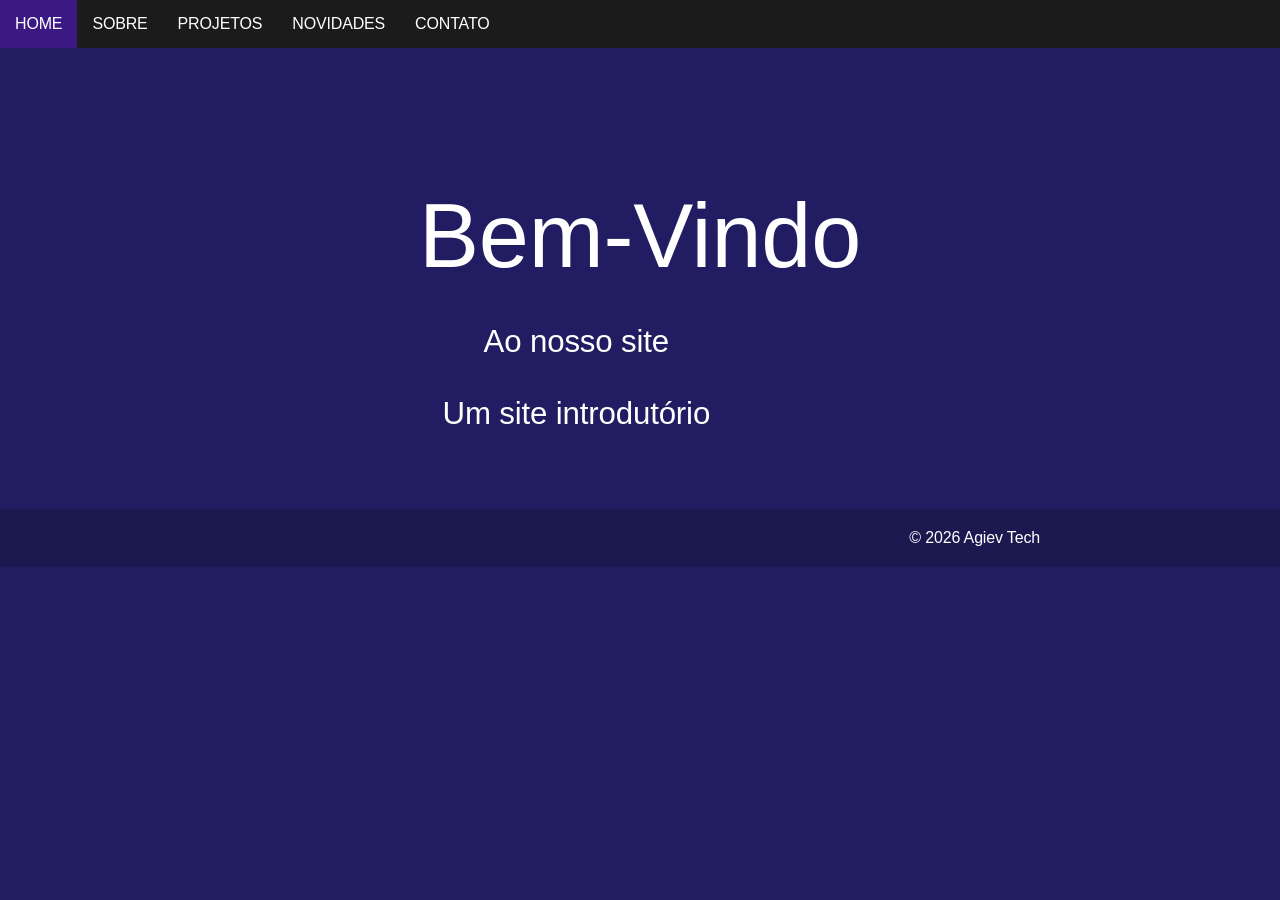
<file: index.html>
<!DOCTYPE html>
<html lang="pt-br">
  <head>
    <meta charset="utf-8" />
    <meta name="viewport" content="width=device-width, initial-scale=1.0" />
    <link href="styles.css" rel="stylesheet" />
    <title>Home</title>
  </head>
  <body id="home">
    <header class="site_header">
      <div>
        <nav class="site_header_nav sidebar">
          <ul role="list">
            <li><a class="active" href="index.html">HOME</a></li>
            <li><a href="sobre.html">SOBRE</a></li>
            <li><a href="projetos.html">PROJETOS</a></li>
            <li><a href="novidades.html">NOVIDADES</a></li>
            <li><a href="contato.html">CONTATO</a></li>
          </ul>
          <!-- <button onclick="modoEscuro()">modo escuro</button> -->
        </nav>
      </div>
    </header>
    <div class="content">
      <section class="header_home">
        <div class="wrapper_inner">
          <div class="white text_center home_text">
            <p class="big" style="font-size: 90px">Bem-Vindo</p>
            <br />
            <br />
            <p class="h5"></p>
            <div style="margin: 0 auto; width: 50%">
              <p class="h4" style="float: left">
                Ao nosso site
                <br>
                <br>
                Um site introdutório
              </p>
              <div class="separado">
                <!-- <p class="h5">participantes:</p>
                <p >Ian Andrade dos Santos</p>
                <p>Pedro Azevedo</p>
                <p>Ian Calassara</p>
                <p>Arthur Sato</p> -->
              </div>  
            </div>
          </div>
        </div>
      </section>
      <footer>
        <section id="footer">
          <div class="wrapper_inner">
            <div class="text_right white">
              <p>&copy; 2026 Agiev Tech</p>
            </div>
          </div>
        </section>
      </footer>
    </div>
    <!-- <script>
      function modoEscuro() {
        document.body.style.backgroundColor = "black";
        document.body.style.backgroundColor = "white";
      }
    </script> -->
  </body>
</html>
</file>
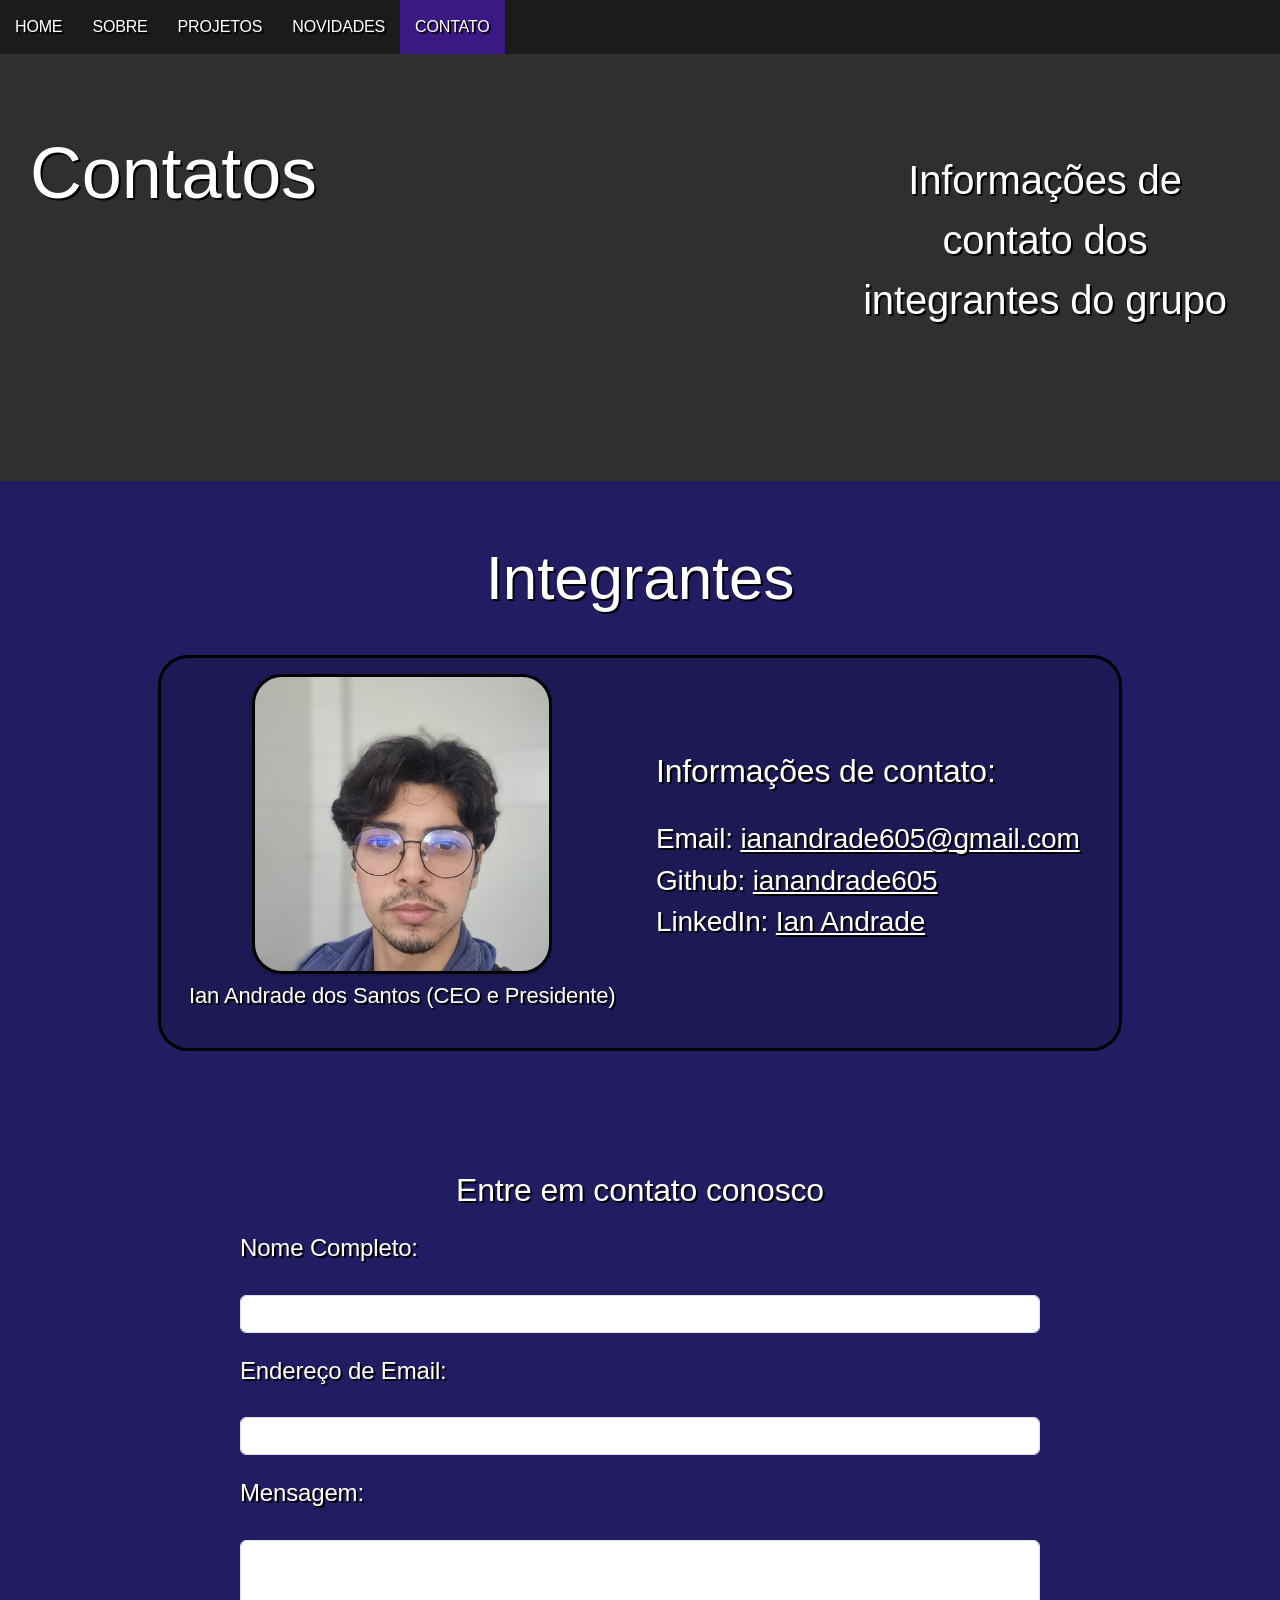
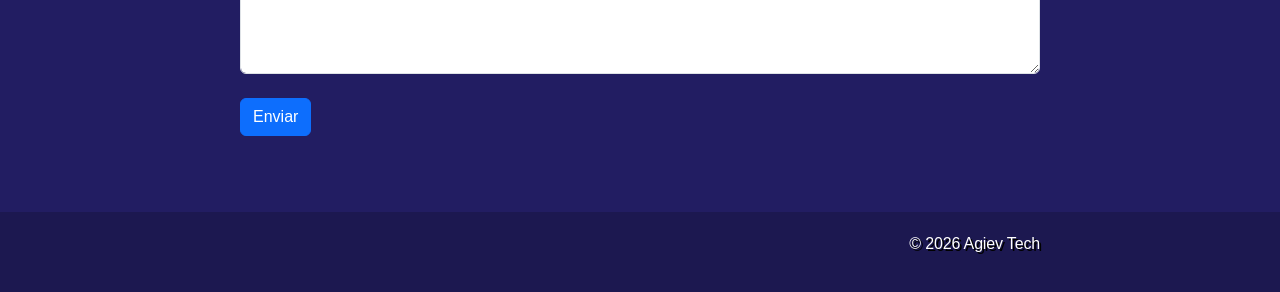
<file: contato.html>
<!DOCTYPE CTYPE html>
<html lang="pt-br">
  <head>
    <meta charset="utf-8">
    <meta name="viewport" content="width=device-width, initial-scale=1.0">
    <link href="styles.css" rel="stylesheet">
    <link rel="stylesheet" href="https://cdn.jsdelivr.net/npm/bootstrap@5.3.3/dist/css/bootstrap.min.css"
      integrity="sha384-QWTKZyjpPEjISv5WaRU9OFeRpok6YctnYmDr5pNlyT2bRjXh0JMhjY6hW+ALEwIH" crossorigin="anonymous">
    <title>CONTATOS</title>
  </head>
  <body id="contact" class="preto">
    <header class="site_header">
      <div>
        <nav class="site_header_nav sidebar">
          <ul role="list">
            <li><a href="index.html">HOME</a></li>
            <li><a href="sobre.html">SOBRE</a></li>
            <li><a href="projetos.html">PROJETOS</a></li>
            <li><a href="novidades.html">NOVIDADES</a></li>
            <li><a class="active" href="contato.html">CONTATO</a></li>
          </ul>
        </nav>
      </div>
    </header>
    <div class="content">
      <section id="header" class="header">
        <div class="wrapper">
          <div class="">
            <h2 class="left_text" style="float: left;">Contatos</h2>
          </div>
          <div class="right_text">
            <p style="float: right;">Informações de contato dos integrantes do grupo</p>
          </div>
        </div>
      </section>
      <section id="sobre" class="preto">
        <div class="text_center white">
          <h1 class="big">Integrantes</h1>
        </div>
        <div class="bloco">
          <div class="cartao flex">
            <figure class=" text_center">
              <img class="foto" width="200px" height="200px"
                src="Ian Andrade.jpeg"
                alt="Developer" class="about_img" />
              <figcaption class="about_caption " style="font-size: 22px;">Ian Andrade dos Santos (CEO e Presidente)</figcaption>
            </figure>
            <div class="text_center testo">
              <ul role="list" class="con_list">
                <li><p class="h2">Informações de contato:</p></li><br>
                <li><p class="h3">Email: <a target="_blank" href="mailto:ianandrade605@gmail.com">ianandrade605@gmail.com</a></p></li>
                <li><p class="h3">Github: <a target="_blank" href="https://github.com/ianandrade605">ianandrade605</a></p></li>
                <li><p class="h3">LinkedIn: <a target="_blank" href="https://www.linkedin.com/in/ian-andrade-1b4456400/">Ian Andrade</a></p></li>
              </ul>
            </div>
          </div>
        </div>
        <!-- <div class="bloco">
          <div class="cartao flex">
            <figure class=" text_center">
              <img class="foto" width="200px" height="200px" src="assets/pedro azevedo.jpeg"
                alt="Developer" class="about_img" />
              <figcaption class="about_caption" style="font-size: 22px;">Pedro Azevedo Melo Gonçalves(CFO)</figcaption>
            </figure>
            <div class="text_center testo">
              <ul role="list" class="con_list">
                <li><p class="h2">Informações de contato:</p></li><br>
                <li><p class="h3">Email: <a target="_blank" href="mailto:p.azemelgon@gmail.com">p.azemelgon@gmail.com</a></p></li>
                <li><p class="h3">GitHub: <a target="_blank" href="https://github.com/pazeevedo">pazeevedo</a></p></li>
                <li><p class="h3">LinkedIn: <a target="_blank" href="https://www.linkedin.com/in/pedro-a-549579320/">Pedro Azevedo</a></p></li>
              </ul>
            </div>
          </div>
        </div> -->
        <!-- <div class="bloco">
          <div class="cartao flex">
            <figure class="text_center">
              <img class="foto" width="200px" height="200px"
                src="assets/ian calassara.jpeg" alt="Developer"
                class="about_img" />
              <figcaption class="about_caption" style="font-size: 22px;">Ian Machado Rangel Calassara Pereira (CIO)</figcaption>
            </figure>
            <div class="text_center testo">
              <ul role="list" class="con_list">
                <li><p class="h2">Informações de contato:</p></li><br>
                <li><p class="h3">Email: <a target="_blank" href="mailto:iancalassara2@gmail.com">iancalassara2@gmail.com</a></p></li>
                <li><p class="h3">GitHub: <a target="_blank" href="https://github.com/CalassaraIP">CalassaraIP</a></p></li>
                <li><p class="h3">LinkedIn: <a target="_blank" href="https://www.linkedin.com/in/ian-calassara-732875305/">Ian Calassara</a></p></li>
              </ul>
            </div>
          </div>
        </div> -->
        <!-- <div class="bloco">
          <div class="cartao flex">
            <figure class=" text_center">
              <img class="foto" width="200px" height="200px"
                src="assets/arthur sato.jpeg"
                alt="Developer" class="about_img" />
              <figcaption class="about_caption " style="font-size: 22px;">Arthur Sato Pereira (CMO)</figcaption>
            </figure>
            <div class="text_center testo">
              <ul role="list" class="con_list">
                <li><p class="h2">Informações de contato:</p></li><br>
                <li><p class="h3">Email: <a target="_blank" href="mailto:arthur.sato21@gmail.com">arthur.sato21@gmail.com</a></p></li>
                <li><p class="h3">GitHub: <a target="_blank" href="https://github.com/arthursatop">arthursatop</a></p></li>
                <li><p class="h3">LinkedIn: <a target="_blank" href="https://www.linkedin.com/in/arthur-sato-a51432333/">Arthur Sato</a></p></li>
              </ul>
            </div>
          </div>
        </div> -->
        <!-- <div class="bloco preto">
          <div class="cartao flex">
            <figure class=" text_center">
              <img class="foto" width="200px" height="200px"
                src="assets/Samuel augusto.jpeg"
                alt="Developer" class="about_img" />
              <figcaption class="about_caption " style="font-size: 22px;">Samuel Augusto de Melo (CTO)</figcaption>
            </figure> -->
            <!-- <div class="text_center testo preto">
              <ul role="list" class="con_list">
                <li><p class="h2">Informações de contato:</p></li><br>
                <li><p class="h3">Email: <a target="_blank" href="mailto:samuelaugustodemello@gmail.com">samuelaugustodemello@gmail.com</a></p></li>
                <li><p class="h3">GitHub: <a target="_blank" href="https://github.com/Sam-dev-source">Sam-dev-source</a></p></li>
                <li><p class="h3">LinkedIn: <a target="_blank" href="https://www.linkedin.com/in/samuel-augusto-de-melo-037298401/">Samuel Augusto de Melo</a></p></li>
              </ul>
            </div>
          </div> -->
        </div>
      </section>
      <section>
        <div class="wrapper_inner white">
          <h1 class="h2 text_center big">Entre em contato conosco</h1>
          <form class="mt-4" action="" >
            <div class="form-group">
              <label for="name"><p class="h4">Nome Completo:</p></label>
              <input class="form-control mt-4" type="text" name="name" id="name" required>
            </div> <br>
            <div class="form-group">
              <label for="email"><p class="h4">Endereço de Email:</p></label>
              <input class="form-control mt-4" type="email" name="email" id="email" required>
            </div><br>
            <div class="form-group">
              <label for="message"><p class="h4">Mensagem:</p></label>
              <textarea class="form-control mt-4" name="message" id="message" rows="5" required></textarea>
            </div>
            <!-- <input class="btn btn-primary btn-block mt-4" type="submit" name="submit" value="Enviar"> -->
            <input onclick="enviarForm()"  class="btn btn-primary btn-block mt-4" type="submit" value="Enviar">
          </form>
      </section>    
      <footer>
        <section id="footer">
            <div class="wrapper_inner">
            <div class="text_right white">
              <p>&copy; 2026 Agiev Tech</p>
            </div>
          </div>
        </section>
      </footer>
    </div>
     <script src="index.js">
      function mudarTexto() {
        document.getElementById("texto").innerText = "Você clicou no botão! 🎉";
      }
  </script>  
  </body>
</html>
</file>
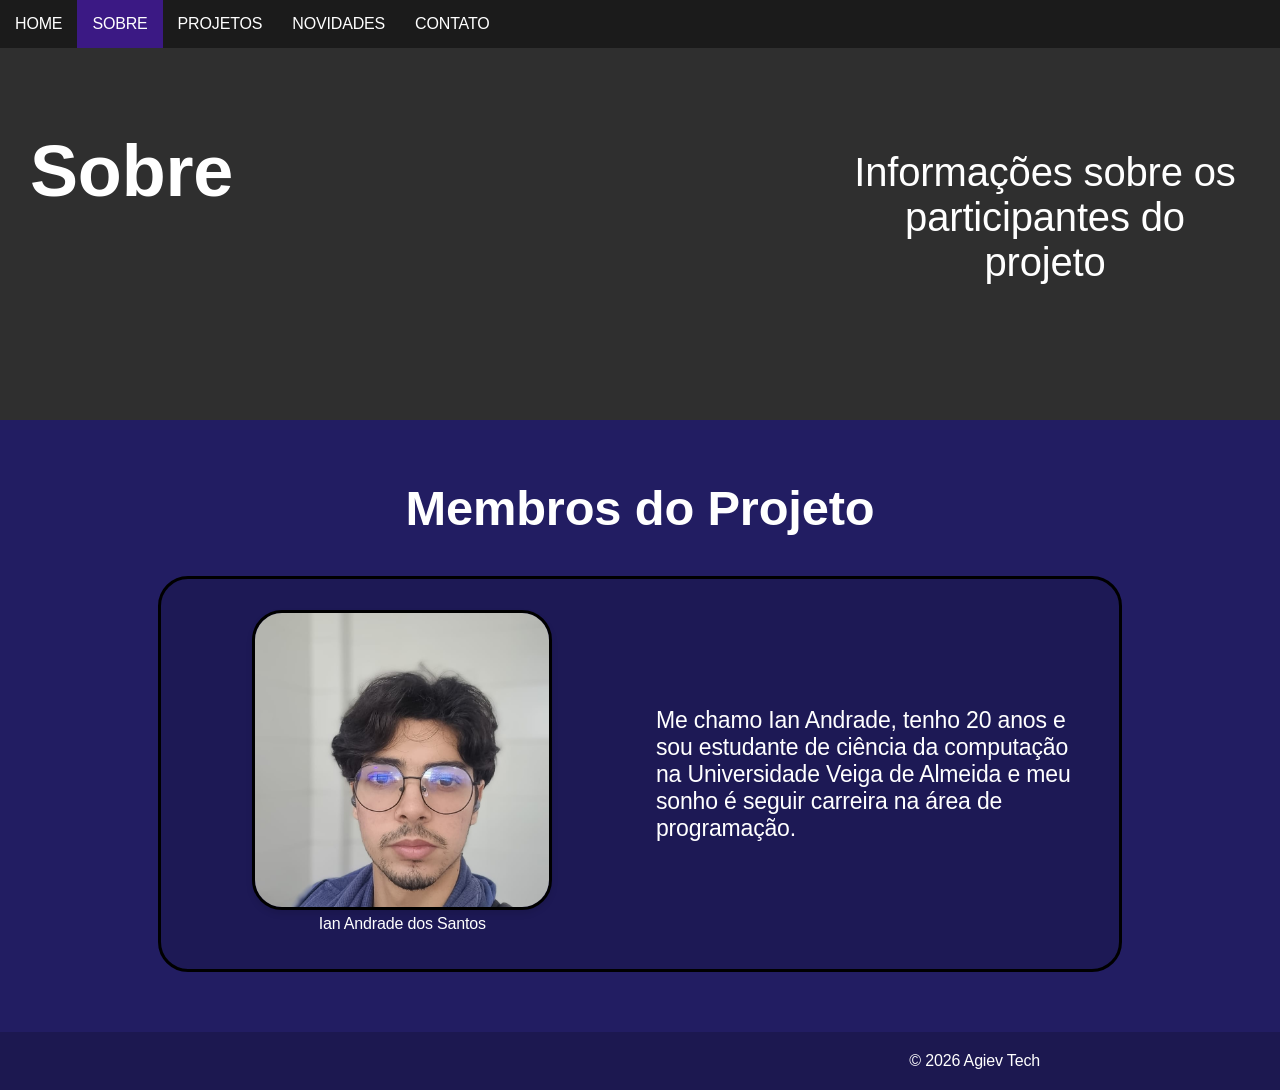
<file: sobre.html>
<!DOCTYPE html>
<html lang="pt-br">    
    <head>
        <meta charset="utf-8">
        <meta name="viewport" content="width=device-width, initial-scale=1.0">
        <link href="styles.css" rel="stylesheet">
        <title>SOBRE</title>
    </head>
    
      <body id="about">
          <header class="site_header">
              <div class="wrapper_inne">
                  <nav class="site_header_nav sidebar">
                      <ul role="list">
                          <li><a href="index.html">HOME</a></li>
                          <li><a class="active" href="sobre.html">SOBRE</a></li>
                          <li><a href="projetos.html">PROJETOS</a></li>
                          <li><a href="novidades.html">NOVIDADES</a></li>
                          <li><a href="contato.html">CONTATO</a></li>
                      </ul>
                  </nav>
              </div>
          </header>
        <div class="content">  
          <section id="header" class="header">
            <div class="wrapper">
              <div class="left-di">
                <h2 class="left_text" style="float: left;">Sobre</h2>
              </div>
              <div class="right_text">
                <p style="float: right;">Informações sobre os participantes do projeto</p>
              </div>
            </div>
          </section>
          <section id="sobre">
            <div class="text_center white">
              <h2 class="h2">Membros do Projeto</h2>
            </div>
            <div class="bloco" >
              <div class="cartao flex">
                <figure class=" text_center">
                  <img class="foto" width="200px" height="200px" src="Ian Andrade.jpeg" alt="Developer" class="about_img" />
                  <figcaption class="about_caption ">Ian Andrade dos Santos</figcaption>
                </figure>
                <div class="text_center testo">
                  <p style="font-size: 23px;">Me chamo Ian Andrade, tenho 20 anos e sou estudante de ciência da computação na Universidade Veiga de Almeida e meu sonho é seguir carreira na área de programação.</p>
                </div>
              </div>
            </div>
            <!-- <div class="bloco">
              <div class="cartao flex">
                <figure class=" text_center">
                      <img class="foto" width="200px" height="200px" src="assets/pedro azevedo.jpeg" alt="Developer" class="about_img" />
                  <figcaption class="about_caption ">Pedro Azevedo Melo Gonçalves</figcaption>
                </figure>
                <div class="text_center testo">
                  <p style="font-size: 23px;" class="">Me chamo Pedro Azevedo, tenho 18 anos e sou estudante de ciência da computação na Universidade Veiga de Almeida</p>
                </div>
              </div>
            </div> -->
            <!-- <div class="bloco">
              <div class="cartao flex">
                <figure class=" text_center">
                  <img class="foto" width="200px" height="200px" src="assets/ian calassara.jpeg" alt="Developer" class="about_img" />
                  <figcaption class="about_caption ">Ian Machado Rangel Calassara Pereira</figcaption>
                </figure>
                <div class="text_center testo">
                  <p style="font-size: 23px;" class="">Me chamo Ian Calassara, tenho 18 anos, sou estudante de ciência da computação na Universidade Veiga de Almeida</p>
                </div>
              </div>
            </div> -->
            <!-- <div class="bloco">
              <div class="cartao flex">
                <figure class=" text_center">
                  <img class="foto" width="200px" height="200px" src="assets/arthur sato.jpeg" alt="Developer" class="about_img" />
                  <figcaption class="about_caption ">Arthur Sato Pereira</figcaption>
                </figure>
                <div class="text_center testo">
                  <p style="font-size: 23px;" class="">Me chamo Arthur Sato, tenho 19 anos, sou estudante de ciência da computação na Universidade Veiga de Almeida</p>
                </div>
              </div></p>
                </div>
              </div>
            </div> -->
            <!-- <div class="bloco">
              <div class="cartao flex">
                <figure class=" text_center">
                  <img class="foto" width="200px" height="200px" src="assets/Samuel augusto.jpeg" alt="Developer" class="about_img" />
                  <figcaption class="about_caption ">Samuel Augusto de Melo</figcaption>
                </figure>
                <div class="text_center testo">
                  <p style="font-size: 23px;" class="">Me chamo Samuel Augusto, tenho 18 anos, sou estudante de ciência da computação na Universidade Veiga de Almeida, gosto de acacdemia e meu sonho é ser analista de dados.</p>
                </div>
              </div>
            </div> -->
          </section>
          <footer>
            <section id="footer">
            <div class="wrapper_inner">
                <div class="text_right white">
                <p>&copy; 2026 Agiev Tech</p>
                </div>
            </div>
            </section>
        </footer>
      </div>
    </body>
</html>
</file>
<file: styles.css>
/* Box sizing rules */
*,
*::before,
*::after {
  box-sizing: border-box;
  font-family: sans-serif;
}

/* Remove default margin */
body,
h1,
h2,
h3,
h4,
p,
figure,
blockquote,
dl,
dd {
  margin: 0;
}

/* Remove list styles on ul, ol elements with a list role, which suggests default styling will be removed */
ul[role="list"],
ol[role="list"] {
  list-style: none;
  padding: 0;
}

/* Set core root defaults */
html:focus-within {
  scroll-behavior: smooth;
}

/* Set core body defaults */
body {
  min-height: 100vh;
  text-rendering: optimizeSpeed;
  letter-spacing: -0.01em;
}

/* All elements that don't have a class get default styles */
a:not([class]) {
  text-decoration-skip-ink: none;
}

/* Make images easier to work with */
img,
picture {
  max-width: 100%;
  display: block;
}

/* Inherit fonts for inputs and buttons */
input,
button,
textarea,
select {
  font: inherit;
}

@media (prefers-reduced-motion: reduce) {
  html:focus-within {
    scroll-behavior: auto;
  }
}

main:focus {
  outline: none;
}

/* @link https://utopia.fyi/type/calculator?c=320,18,1.2,1240,20,1.25,5,2,&s=0.75|0.5|0.25,1.5|2|3|4|6,s-l&g=s,l,xl,12 */

:root {
    --step--2: clamp(0.7813rem, 0.7747rem + 0.0326vw, 0.8rem);
    --step--1: clamp(0.9375rem, 0.9158rem + 0.1087vw, 1rem);
    --step-0: clamp(1.125rem, 1.0815rem + 0.2174vw, 1.25rem);
    --step-1: clamp(1.35rem, 1.2761rem + 0.3696vw, 1.5625rem);
    --step-2: clamp(1.62rem, 1.5041rem + 0.5793vw, 1.9531rem);
    --step-3: clamp(1.944rem, 1.771rem + 0.8651vw, 2.4414rem);
    --step-4: clamp(2.3328rem, 2.0827rem + 1.2504vw, 3.0518rem);
    --step-5: clamp(2.7994rem, 2.4462rem + 1.7658vw, 3.8147rem);
  }
  
  /* @link https://utopia.fyi/space/calculator?c=320,18,1.2,1240,20,1.25,5,2,&s=0.75|0.5|0.25,1.5|2|3|4|6,s-l&g=s,l,xl,12 */
  
  :root {
    --space-3xs: clamp(0.3125rem, 0.3125rem + 0vw, 0.3125rem);
    --space-2xs: clamp(0.5625rem, 0.5408rem + 0.1087vw, 0.625rem);
    --space-xs: clamp(0.875rem, 0.8533rem + 0.1087vw, 0.9375rem);
    --space-s: clamp(1.125rem, 1.0815rem + 0.2174vw, 1.25rem);
    --space-m: clamp(1.6875rem, 1.6223rem + 0.3261vw, 1.875rem);
    --space-l: clamp(2.25rem, 2.163rem + 0.4348vw, 2.5rem);
    --space-xl: clamp(3.375rem, 3.2446rem + 0.6522vw, 3.75rem);
    --space-2xl: clamp(4.5rem, 4.3261rem + 0.8696vw, 5rem);
    --space-3xl: clamp(6.75rem, 6.4891rem + 1.3043vw, 7.5rem);
  }

  h1,
.h1 {
  font-size: var(--step-5);
}

h2,
.h2 {
  font-size: var(--step-4);
}

h3,
.h3 {
  font-size: var(--step-3);
}

h4,
.h4 {
  font-size: var(--step-2);
}

h5,
.h5 {
  font-size: var(--step-1);
}

/* define some constants */
.flex {
    display: flex;
    align-items: center;
    gap: var(--space-s);
    /* border: #00ff19 2px solid; */
    flex-direction: row;
    flex-wrap: wrap;
  }
  @media (max-width: 468px) {
    .flex {
      flex-wrap: wrap;
    }
  }
  .flex_center {
    justify-content: center;
  }
  .flex_around {
    justify-content: space-around;
  }
  .flex_between {
    justify-content: space-between;
  }
  @media (max-width: 468px) {
    .flex_around {
      justify-content: center;
    }
    .flex_between {
      justify-content: center;
    }
  }
  .text_center {
    text-align: center;
  }
  .text_right {
    text-align: right;
  }
  
  /* define spacing */
  .padding-top-3xs {
    padding: var(--space-3xs);
  }

  /* create the wrappers */
.wrapper {
    width: 100%;
    max-width: 1240px;
    margin: 0 auto;
    order: 2px solid #e70000;
  }
  .wrapper_inner {
    width: 100%;
    max-width: 800px;
    margin: 0 auto;
    /* border: 2px solid #ddd; */
  }

 /* About section */
.about_content {
    padding: var(--space-m) 0;
    /* transform: skewX(-10deg); */
  }
  
  @media (max-width: 468px) {
    .about_content {
      transform: skewX(0deg);
    }
  }
  
  .about_figure {
    padding: var(--space-m) 0;
    box-shadow: 0 4px 6px rgba(0, 0, 0, 0.1);
    border: 5px solid #535390;
    display: inline;
    /* padding: 2px; */
    background-color: #313154;
    margin-left: 8%;
    margin-right: 5%;
    color: #fff;
    border-radius: 10px;
  }
  
  .about_img {
    width: 300px;
    height: 200px;
    object-fit: cover;
    border-radius: 20px;
  }
  
  .about_caption {
    padding: var(--space-3xs) 0;
  }
  
  section#about {
    background-color: #ffffff;
    color: #333;
    --color-accent: #ffd700;
  } 

  /* Style the header */
.site_header { 
    overflow: hidden;
    margin: 0px;
    background-color: #1b1b1b;
    padding: 0px 0px;
    position: fixed;
    top: 0;
    width: 100%;
  }

  .site_header_nav ul li a {
    text-decoration: none;
  }

  /* Hero section styling */
.hero_content {
    padding: var(--space-3xl) 0;
  }
  
  .hero_content h1 {
    margin-bottom: var(--space-s);
  }
  
  .hero_social {
    padding-top: var(--space-3xl);
  }
  
  /* General styling for the hero section */
  section {
    padding: var(--space-xl) var(--space-l);
  }
  
  section#hero {
    /* ackground: linear-gradient(rgba(26, 26, 64, 0.9), rgba(26, 26, 64, 0.9)), */
      /* url("assets/images/background.jpg") no-repeat; */
    padding-bottom: 10px;
    background-size: cover;
    background-position: center;
    background-attachment: scroll;
    color: #fafafa;
    --color-accent: #8a2be2;
    /* ackground-color: #0000001f; */
  }

  /* Change the link color on hover */

.site_header_nav li {
    float:  left;
    transition: all 0.3s;
  }



  @media screen and (max-width: 600px) {
    .site_header_nav li {
      float: none;
    }
    .site_header { 
  
      position: relative;

    }
  }

  .site_header_nav ul {
    padding: 0px;
    margin: 0px;
    overflow: hidden;
  }

  .site_header_nav a {
    display: block;
    text-align: center;
    padding: 15px;
    text-decoration: none;
    /* order-right: 0.5px solid #fff; */
    color: white;
  }

  .site_header_nav li a:hover:not(.active) {
    background-color: #282727;
  }
  
  .active {
    background-color: #3b1984;
  }

  .blue {
    border: 2px solid #ffffff;
    border-radius: 60px;
    margin-bottom: 20px;
    margin-top: 20px;
    background-size: cover;
    background: rgba(0, 0, 0, 0.269)
  }

  .white {
    color: #fff;
  }

  .center {
    margin-bottom: 12%;
  }

  section#work {
    background:#070336e7;
    color: #ffffff;
    --color-accent: #1d3a89;
  }

  .work_images {
    border: #2c2ea080 3px solid;
    border-radius: 10px;
    background: linear-gradient(rgba(26, 26, 64, 0.9), rgba(26, 26, 64, 0.9)),
    url("assets/images/background.jpg") no-repeat;
    background-size: cover;
    margin: 0px;
  } 
  .work_images im {
    height: 350px;
    width: 100%;
    object-fit: cover;
    border-radius: 10px;
    box-shadow: 0 4px 6px rgba(0, 0, 0, 0.1);
    border: #9b0b4c 2px solid;
  }

  section#about {
    background: linear-gradient(rgba(26, 26, 64, 0.9), rgba(26, 26, 64, 0.9)),
    url("assets/images/background.jpg") no-repeat;
    background-size: cover;
  }

  section#footer {
    width: 100%;
    padding: var(--space-s);
    /* position: bottom;
    bottom: 0; */
    background-color: #0000002f;
  }

.li_image {
  width: 48%;
  border-radius: 10px;
  box-shadow: 0 4px 6px rgba(0, 0, 0, 0.1);
  border: #490b9b 2px solid;
}

.home {
  padding: var(--space-3xl) 0;
  background-size: cover;
  height: 100%;
  width: 100%;
}

.home_text {
  padding: var(--space-3xl) 0;
  font-family: sans-serif;
  margin: 5px;
}

html,
body {  
  height:100%; 
  width:100%; 
  margin:0; 
  padding:0;
}

/* #complete {
   height:100%;
   width:100%; 
} */

body#home {
  /* background: radial-gradient( circle 382px at 50% 50.2%,  rgb(41, 42, 117) 0.1%, rgba(3,1,50,1) 100.2% ) fixed;
  text-shadow: 2px 2px #000000; */
  background-color: #0c0652e7;
}

body#about {
  /* ackground: radial-gradient( circle 382px at 50% 50.2%,  rgb(31, 13, 169) 0.1%, rgb(9, 1, 50) 100.2% ) fixed; */
  /* text-shadow: 2px 2px #000000; */
  background-color: #0c0652e7;
}

body#news {
  /* background: radial-gradient( circle 382px at 50% 50.2%,  rgb(63, 22, 97) 0.1%, rgba(3,1,50,1) 100.2% ) fixed; */
  /* text-shadow: 2px 2px #000000; */
  background-color: #0c0652e7;
}

body#contact {
  /* background: radial-gradient( circle 382px at 50% 50.2%,  rgb(201, 201, 201) 0.1%, rgba(3,1,50,1) 100.2% ) fixed; */
  /* text-shadow: 2px 2px #000000; */
  background-color: #0c0652e7;
}

body#portfolio {
  background-color: #0c0652e7;
  font-family: Arial,sans-serif;
}


.margin_bottom {
  margin-bottom: 250px;
}

mansory {
  display: grid;
  column-count: 4;
  gap: 20px;
  grid-auto-rows: masonry;
  column-gap: 1em;
}

item {
  background-color: #fff;
  padding: 20px;
  box-sizing: border-box;
  box-shadow: 0 4px 6px rgba(0, 0, 0, 0.1);
  border-radius: 8px;
  transition: transform 0.3s;
  display: inline-block;
  align-items: center;
  justify-content: center;
  font-size: 1.2em;
  color: #fff;
  width: 100%;
}

.item {
  transition: transform 0.3s;
  /* border: 1px solid black; */
  font-size: large;
}
.item:hover {
  transform: translateY(-10px);
}

.item:hover #text {
  position: relative;
  visibility: visible;
}

.item1 { background-color: #ff6f61;
  background: url(assets/images/Captura\ de\ tela\ 2025-04-20\ 175848.png) no-repeat;
  background-size: cover;

}

.item2 { grid-row: span 15; background-color: #6b5b95;
background: url(assets/images/background.jpg) no-repeat;
background-position: center;
background-size: cover;
}

.item3 { background-color: #88b04b;
  background: url(assets/images/background.jpg) no-repeat;
  background-size: cover;
}

.item4 { grid-row: span 25; background-color: #d65076; }

.item5 { grid-row: span 30; background-color: #ffb347; }

.item6 { grid-row: span 15; background-color: #45b8ac; }

.item7 { grid-row: span 20; background-color: #e94b3c; }

.item8 { grid-row: span 10; background-color: #6c5b7b; }

.item9 { grid-row: span 25; background-color: #00a86b; }

.item10 { grid-row: span 30; background-color: #b565a7;}


/* Grids */
.container {
  display: grid;
  grid-gap: 2rem;
  grid-template-columns: repeat(2, 1fr);
  grid-template-rows: repeat(auto, 150px);
  margin: 0 auto;
  max-width: 90%;
}

@media only screen and (max-width: 820px) {
  .container {
    grid-template-columns: repeat(1, minmax(100px,1fr));
  }
}

/* Grid Images */
.img {
  border-radius: 30px;
  height: 100%;
  width: 100%;
  object-position: center;
  border: 3px solid black;
}

/* Grid Item spannig */
.item-1 {
  grid-row: 1/3;
  grid-column: 1/3;
}

.item-2 {
  grid-row: 1/3;
  grid-column: 3/4;
}

.item-4 {
  grid-row: 2/6;
}

.item-5 {
  grid-row: 2/6;
}

.item-6 {
  grid-row: 6;
}

.item-7 {
  grid-row: 5/6;
}

.item-8 {
  grid-row: 4/6;
}

.item-9 {
  grid-row: 6/11;
}

.item-10 {
  grid-row: 6/7;
}

.item-11 {
  grid-row: 6/9;
}

.item-12 {
  grid-row: 7/12;
}

.item-13 {
  grid-row: 9/13;
}

.item-14 {
  grid-row: 11/13;
}

/* define text style */
#text {
  display: block;
  color: rgb(255, 255, 255);
  text-decoration: none;
  text-align: center;
  text-shadow: 1px solid black;
  visibility: hidden;
}

.con_list a {
  text-decoration: underline;
  color: rgb(255, 255, 255);
}
section#form {
  color: white;
  font-family: sans-serif;
}

.big {
  font-size: 62px;
}

.header {
  display: flex;
  padding: var(--space-3xl) 0;
  /* border: 3px solid goldenrod; */
  background-color: #2F2F2F;
  color: white;
  text-align: center;
}


.left_text {
  font-size: 72px;
  float: left;
  margin: 10px;
  text-wrap: wrap;
}

.right_text {
  font-size: 40px;
  float: right;
  width: 400px;
  margin: 15px;
  margin-top: 30px;
  text-wrap: wrap;
}

section#sobre {
  order: 3px solid rgb(255, 0, 183);
  /* display: grid;
  grid-gap: 1rem;
  grid-template-columns: repeat(2, 1fr);
  grid-template-rows: repeat(1, 150px); */
  margin: 0 auto;
  max-width: 90%;
}

.testo {
  /* border: 3px solid rgb(0, 51, 255); */
  /* display: inline-block; */
  /* background-color: rgb(255, 255, 255); */
  width: 100%;
  color: white;
  float: left;
  text-align: left;
  overflow: auto;
}

.cartao {
  border: 3px solid rgb(0, 0, 0);
  display: grid;
  justify-content: center;
  grid-gap: 2rem;
  grid-template-columns: repeat(2, 1fr);
  grid-template-rows: repeat(1, 230px);
  margin: auto;
  max-width: 90%;
  padding: var(--space-2xl) 20px;
  border-radius: 30px;
  background-color: #00000023;
  margin-top: 40px;
}

@media screen and (max-width: 850px) {
  .cartao {
    grid-template-columns: repeat(1, 1fr);
  }
  .foto {
    margin: auto;
    width: 50%;
    height: 50%;
    max-height: 280px;
  }
  .testo {
    font-size: 20px;
    text-align: center;
    margin-top: 50px;
  }
}

.foto {
  border: 3px solid rgb(0, 0, 0);
  box-shadow: 0 4px 6px rgba(0, 0, 0, 0.1);
  background-color: #000000;
  color: #fff;
  border-radius: 30px;
  width: 300px;
  height: 300px;
  object-fit: cover;
  object-position: center;
  margin: auto;

}

.about_img {
  width: 300px;
  height: 200px;
  object-fit: contain;
}

.about_caption {
  padding: var(--space-3xs) 0;
  color: white;
  font-family: sans-serif;
}

.bloco {
  margin-top: 20px;
}

.header-home{
  background:url(assets/images/Imagem\ de\ fundo\ Home.jpg) no-repeat;
  background-position: center;
  background-size: cover;
  position: top;
  top: 0;
  text-shadow:  2px 4px 2px #000000;
}

.preto {
  text-shadow: 2px 2px black;
}

.h6 {
  font-size: 23px;
}

.sucesso_body{
    background: #171202bf;
    color: white;
}
.sucesso_div{
    justify-self: center;
    display: flex;
    justify-content: center;
    text-align: center;
    align-items: center;
    width: 240px;
    height: 360px;
    background-size: cover;
    background: rgba(255, 255, 255, 0.15);
    backdrop-filter: blur(20px);
    -webkit-backdrop-filter: blur(20px);
    border-radius: 20px;
    border: 1px solid rgba(255, 255, 255, 0.3);
    box-shadow: 
        0 8px 32px rgba(0, 0, 0, 0.1),
        inset 0 1px 0 rgba(255, 255, 255, 0.5),
        inset 0 -1px 0 rgba(255, 255, 255, 0.1),
        inset 0 0 20px 10px rgba(255, 255, 255, 1);
    position: absolute;
    overflow: hidden;
}

.sucesso_div::before {
    content: '';
    position: absolute;
    /* top: 0;
    left: 0;
    right: 0; */
    height: 1px;
    background-size: cover;
    background: linear-gradient(
            90deg,
            transparent,
            rgba(255, 255, 255, 0.8),
            transparent
  );
}

.sucesso_div::after {
    content: '';
    position: absolute;
    /* top: 0;
    left: 0;
    /* width: 1px; */
    height: 100%;
    background-size: cover;
    background: linear-gradient(
            180deg,
            rgba(255, 255, 255, 0.8),
            transparent,
            rgba(255, 255, 255, 0.3)
  );
}
</file>
